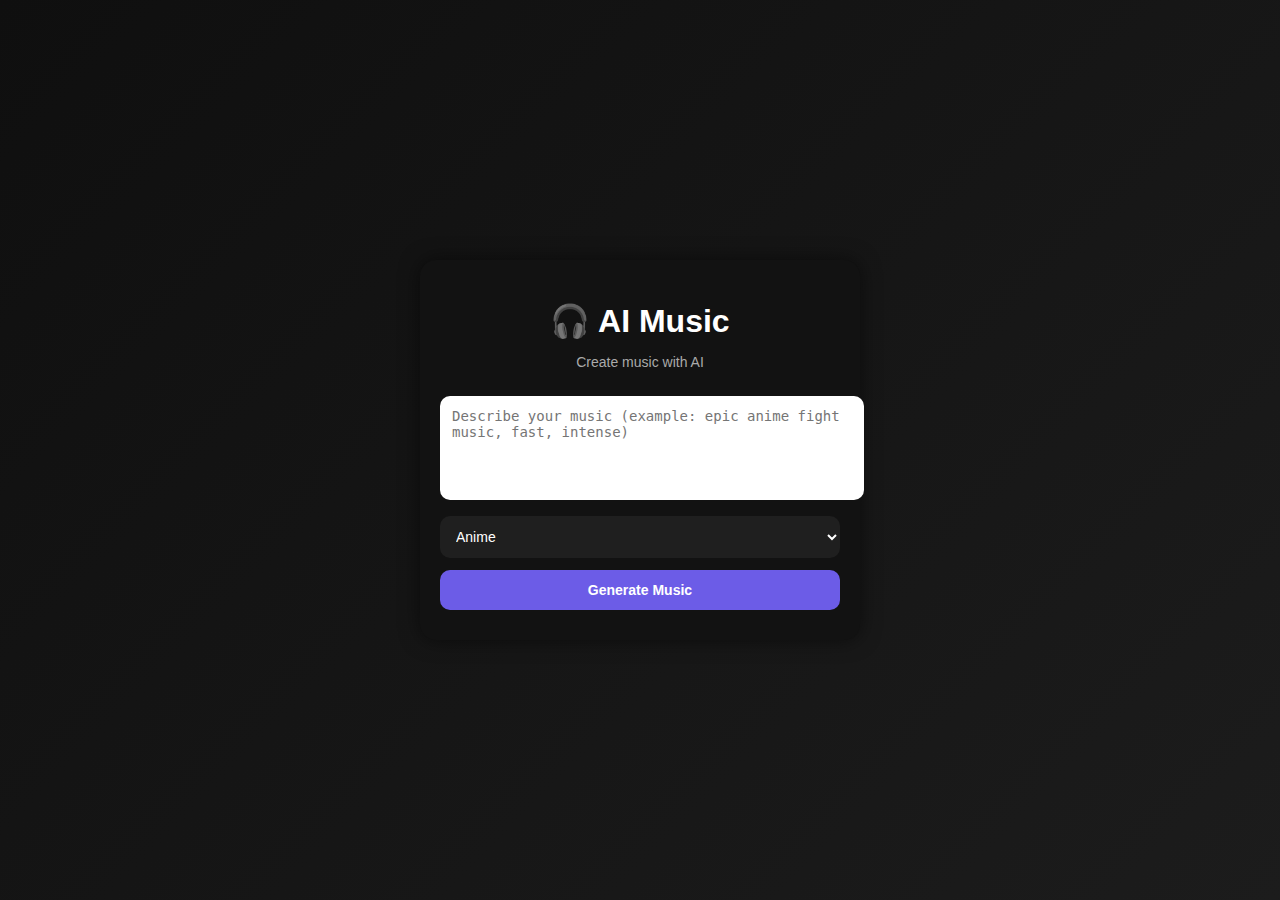
<file: index.html>
<!DOCTYPE html>
<html lang="en">
<head>
  <meta charset="UTF-8" />
  <meta name="viewport" content="width=device-width, initial-scale=1.0"/>
  <title>AI Music Generator</title>

  <style>
    body {
      margin: 0;
      font-family: Arial, sans-serif;
      background: linear-gradient(135deg, #0f0f0f, #1c1c1c);
      color: white;
      display: flex;
      justify-content: center;
      align-items: center;
      min-height: 100vh;
    }

    .container {
      width: 90%;
      max-width: 400px;
      background: #121212;
      border-radius: 16px;
      padding: 20px;
      box-shadow: 0 0 20px rgba(0,0,0,0.5);
    }

    h1 {
      text-align: center;
      margin-bottom: 10px;
    }

    p {
      text-align: center;
      font-size: 14px;
      color: #aaa;
    }

    textarea, select, button {
      width: 100%;
      margin-top: 12px;
      padding: 12px;
      border-radius: 10px;
      border: none;
      font-size: 14px;
    }

    textarea {
      resize: none;
      height: 80px;
    }

    select {
      background: #1f1f1f;
      color: white;
    }

    button {
      background: #6c5ce7;
      color: white;
      font-weight: bold;
      cursor: pointer;
    }

    button:disabled {
      background: #444;
      cursor: not-allowed;
    }

    audio {
      width: 100%;
      margin-top: 15px;
    }

    .status {
      margin-top: 10px;
      text-align: center;
      font-size: 13px;
      color: #ccc;
    }
  </style>
</head>

<body>

  <div class="container">
    <h1>🎧 AI Music</h1>
    <p>Create music with AI</p>

    <textarea id="prompt" placeholder="Describe your music (example: epic anime fight music, fast, intense)"></textarea>

    <select id="style">
      <option value="anime">Anime</option>
      <option value="cinematic">Cinematic</option>
      <option value="lofi">Lo-Fi</option>
      <option value="game">Game Background</option>
    </select>

    <button id="generateBtn" onclick="generateMusic()">Generate Music</button>

    <div class="status" id="status"></div>

    <audio id="audioPlayer" controls hidden></audio>
  </div>

  <script>
    async function generateMusic() {
      const prompt = document.getElementById("prompt").value;
      const style = document.getElementById("style").value;
      const button = document.getElementById("generateBtn");
      const status = document.getElementById("status");
      const audio = document.getElementById("audioPlayer");

      if (!prompt) {
        alert("Please enter a prompt");
        return;
      }

      button.disabled = true;
      status.textContent = "Generating music... ⏳";
      audio.hidden = true;

      try {
        // 🔴 REPLACE THIS WITH YOUR AI API URL
        const response = await fetch("https://kushisop-aimusic.hf.space/run/predict", {
          method: "POST",
          headers: {
            "Content-Type": "application/json"
          },
          body: JSON.stringify({
            prompt: prompt,
            style: style
          })
        });

        if (!response.ok) {
          throw new Error("AI request failed");
        }

        const data = await response.json();

        // Expecting audio URL from backend
        audio.src = data.audio_url;
        audio.hidden = false;
        audio.play();

        status.textContent = "Music ready 🎶";
      } catch (error) {
        console.error(error);
        status.textContent = "Error generating music ❌";
      }

      button.disabled = false;
    }
  </script>

</body>
</html>
</file>
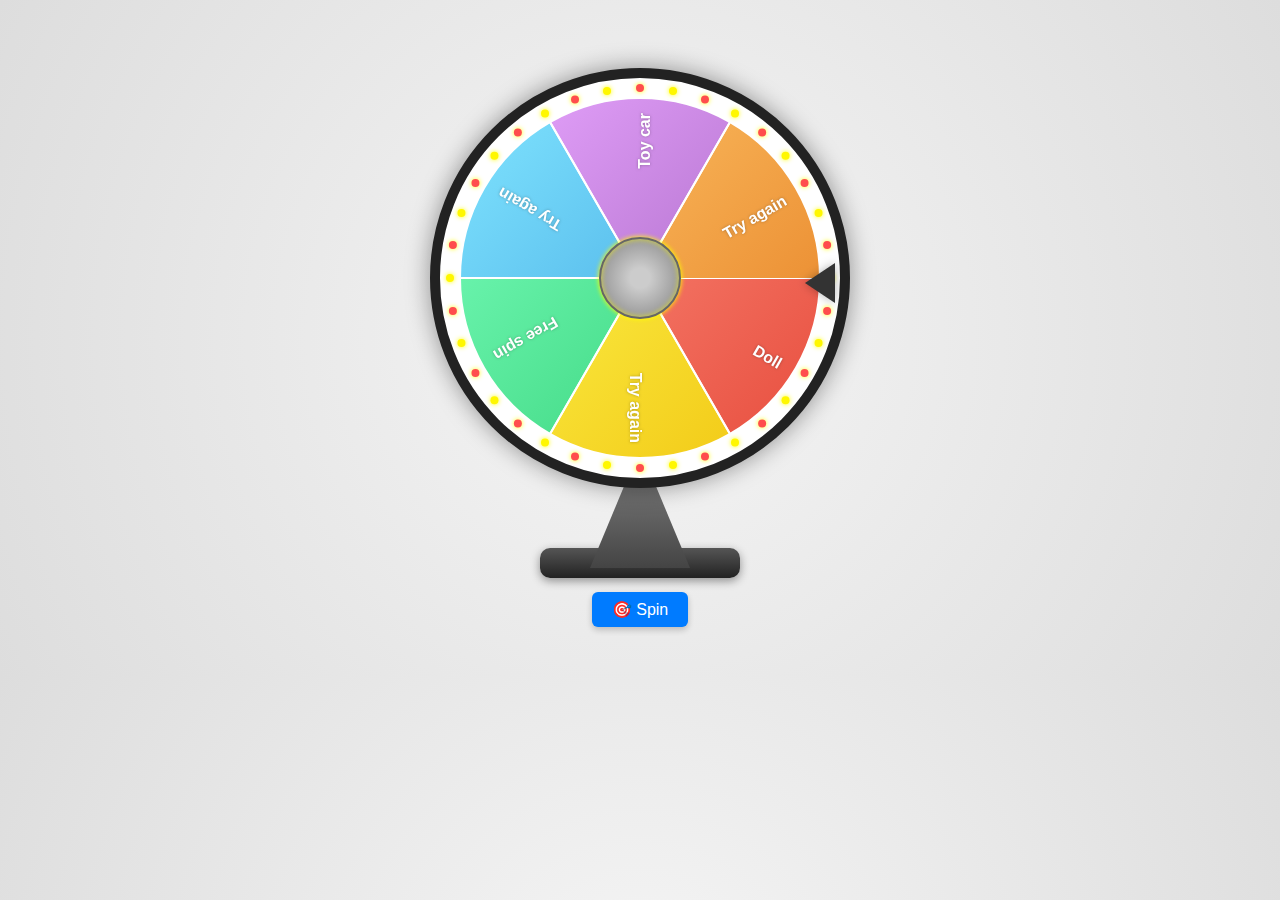
<file: Index.html>
<!DOCTYPE html>
<html lang="en">
<head>
  <meta charset="UTF-8" />
  <meta name="viewport" content="width=device-width, initial-scale=1.0" />
  <title>Lucky Wheel</title>
  <style>
    body {
      display: flex;
      flex-direction: column;
      align-items: center;
      background: radial-gradient(circle, #f5f5f5, #ddd);
      font-family: Arial, sans-serif;
      padding: 20px;
    }
    .wheel-container {
      position: relative;
      display: inline-block;
      margin-top: 40px;
    }
    canvas {
      border: 10px solid #222;
      border-radius: 50%;
      background: white;
      box-shadow: 0 0 25px rgba(0, 0, 0, 0.4);
      z-index: 2;
      position: relative;
    }
    .arrow {
      position: absolute;
      top: 200px;
      left: 50%;
      transform: translateX(400%) rotate(270deg);
      width: 0;
      height: 0;
      border-left: 20px solid transparent;
      border-right: 20px solid transparent;
      border-bottom: 30px solid #333;
      pointer-events: none;
      filter: drop-shadow(0 0 5px rgba(0, 0, 0, 0.3));
      transition: transform 0.05s;
      z-index: 3;
    }
    @keyframes shake {
      0% { transform: translateX(-50%) rotate(50deg); }
      25% { transform: translate(-55%, 0) rotate(50deg); }
      50% { transform: translateX(-50%) rotate(50deg); }
      75% { transform: translate(-45%, 0) rotate(50deg); }
      100% { transform: translateX(-50%) rotate(50deg); }
    }
    .stand {
      position: absolute;
      top: 380px;
      left: 50%;
      width: 100px;
      height: 120px;
      background: linear-gradient(to bottom, #888, #444);
      clip-path: polygon(50% 0%, 0% 100%, 100% 100%);
      transform: translateX(-50%);
      box-shadow: 0 3px 10px rgba(0, 0, 0, 0.3);
      z-index: 1;
    }
    .base {
      position: absolute;
      top: 480px;
      left: 50%;
      width: 200px;
      height: 30px;
      background: linear-gradient(to bottom, #555, #222);
      border-radius: 10px;
      transform: translateX(-50%);
      box-shadow: 0 3px 10px rgba(0, 0, 0, 0.4);
      z-index: 0;
    }
    button {
      padding: 8px 20px;
      background: #007bff;
      color: white;
      border: none;
      border-radius: 6px;
      font-size: 16px;
      cursor: pointer;
      margin-top: 100px;
      box-shadow: 0 3px 6px rgba(0, 0, 0, 0.2);
    }
    button:hover {
      background: #0056b3;
    }
    #result {
      margin-top: 20px;
      font-size: 20px;
      font-weight: bold;
      color: #444;
    }
  </style>
</head>
<body>
  <div class="wheel-container">
    <div class="arrow"></div>
    <canvas id="wheel" width="400" height="400"></canvas>
    <div class="stand"></div>
    <div class="base"></div>
  </div>
  <button onclick="spinWheel()">🎯 Spin</button>
  <div id="result"></div>

  <script>
    const canvas = document.getElementById("wheel");
    const ctx = canvas.getContext("2d");
    const centerX = canvas.width / 2;
    const centerY = canvas.height / 2;
    const radius = 180;
    const arrow = document.querySelector(".arrow");

    // --- Edit these ---
    let segments = ["Doll", "Try again", "Free spin", "Try again", "Toy car", "Try again"];
    let baseColors = ["#e74c3c", "#f1c40f", "#2ecc71", "#3498db", "#9b59b6", "#e67e22"];
    // Probabilities: same order as `segments`. Can be any non-negative numbers (they will be normalized).
    let probabilities = [1.0, 0.0, 0.0, 0.0, 0.0, 0.0];
    // -------------------

    let currentAngle = 0; // degrees
    let spinning = false;
    let tickSound = new Audio("https://www.soundjay.com/mechanical/sounds/mechanical-click-1.mp3");

    function drawWheel() {
      const segmentAngle = (2 * Math.PI) / segments.length;

      for (let i = 0; i < segments.length; i++) {
        const startAngle = i * segmentAngle;
        const endAngle = startAngle + segmentAngle;

        const grad = ctx.createLinearGradient(centerX - radius, centerY - radius, centerX + radius, centerY + radius);
        grad.addColorStop(0, lightenColor(baseColors[i % baseColors.length], 30));
        grad.addColorStop(1, baseColors[i % baseColors.length]);

        ctx.beginPath();
        ctx.moveTo(centerX, centerY);
        ctx.arc(centerX, centerY, radius, startAngle, endAngle);
        ctx.fillStyle = grad;
        ctx.fill();
        ctx.strokeStyle = "#fff";
        ctx.lineWidth = 2;
        ctx.stroke();

        ctx.beginPath();
        ctx.moveTo(centerX, centerY);
        ctx.lineTo(centerX + Math.cos(startAngle) * radius, centerY + Math.sin(startAngle) * radius);
        ctx.strokeStyle = "#fff";
        ctx.stroke();

        ctx.save();
        ctx.translate(centerX, centerY);
        ctx.rotate(startAngle + segmentAngle / 2);
        ctx.textAlign = "right";
        ctx.fillStyle = "#fff";
        ctx.font = "bold 16px Arial";
        ctx.shadowColor = "rgba(0,0,0,0.3)";
        ctx.shadowBlur = 3;
        ctx.fillText(segments[i], radius - 15, 10);
        ctx.restore();
      }

      const dots = 36;
      for (let i = 0; i < dots; i++) {
        const angle = (2 * Math.PI / dots) * i;
        const x = centerX + Math.cos(angle) * (radius + 10);
        const y = centerY + Math.sin(angle) * (radius + 10);

        ctx.beginPath();
        ctx.arc(x, y, 4, 0, Math.PI * 2);
        ctx.fillStyle = i % 2 === 0 ? "#fff700" : "#ff4d4d";
        ctx.shadowColor = "#ff0";
        ctx.shadowBlur = 5;
        ctx.fill();
      }

      const metallicGrad = ctx.createRadialGradient(centerX, centerY, 10, centerX, centerY, 50);
      metallicGrad.addColorStop(0, "#ccc");
      metallicGrad.addColorStop(1, "#888");
      ctx.beginPath();
      ctx.arc(centerX, centerY, 40, 0, 2 * Math.PI);
      ctx.fillStyle = metallicGrad;
      ctx.fill();
      ctx.strokeStyle = "#666";
      ctx.stroke();
    }

    function lightenColor(color, percent) {
      const num = parseInt(color.replace("#", ""), 16);
      const amt = Math.round(2.55 * percent);
      const R = (num >> 16) + amt;
      const G = (num >> 8 & 0x00FF) + amt;
      const B = (num & 0x0000FF) + amt;
      return "#" + (
        0x1000000 +
        (R < 255 ? (R < 1 ? 0 : R) : 255) * 0x10000 +
        (G < 255 ? (G < 1 ? 0 : G) : 255) * 0x100 +
        (B < 255 ? (B < 1 ? 0 : B) : 255)
      ).toString(16).slice(1);
    }

    function pickWeightedSegment() {
      // defensive: if mismatch lengths, use uniform weights
      if (!Array.isArray(probabilities) || probabilities.length !== segments.length) {
        console.warn("probabilities length mismatch - using uniform weights");
        return Math.floor(Math.random() * segments.length);
      }
      const total = probabilities.reduce((a, b) => a + Math.max(0, b), 0);
      if (total === 0) {
        return Math.floor(Math.random() * segments.length);
      }
      let r = Math.random() * total;
      let cum = 0;
      for (let i = 0; i < probabilities.length; i++) {
        cum += Math.max(0, probabilities[i]);
        if (r <= cum) return i;
      }
      return probabilities.length - 1;
    }

    // easing used to create realistic slow-down
    function easeOutCubic(x) {
      return 1 - Math.pow(1 - x, 3);
    }

    function spinWheel() {
      if (spinning) return;
      spinning = true;

      // pick winning index using our weighted function
      const winningIndex = pickWeightedSegment();

      const n = segments.length;
      const segmentAngle = 360 / n;
      // center of the winning slice in the same formula used to detect slice under arrow:
      const randomOffset = (Math.random() - 0.5) * (segmentAngle * 0.8); 
// Random offset up to 80% of slice width, but centered
const exactStopAngle = (segments.length - winningIndex) * segmentAngle - (segmentAngle / 2) + randomOffset;

      // normalize current angle to [0, 360)
      const startAngle = currentAngle;
      const startNormalized = ((startAngle % 360) + 360) % 360;

      // compute minimal positive delta to reach exactStopAngle
      const delta = ((exactStopAngle - startNormalized) + 360) % 360;

      // add a few full rotations so it feels random
      const extraRotations = Math.floor(Math.random() * 3) + 5; // 5..7 full spins
      const targetAngle = startAngle + extraRotations * 360 + delta;

      // animation duration (ms) - varies slightly for natural feel
      const duration = 4200 + Math.random() * 1600; // ~4.2s to 5.8s

      let startTime = null;
      let lastSegment = -1;

      function animate(time) {
        if (!startTime) startTime = time;
        const elapsed = time - startTime;
        const t = Math.min(1, elapsed / duration);
        const eased = easeOutCubic(t);

        currentAngle = startAngle + (targetAngle - startAngle) * eased;

        // draw rotated wheel
        ctx.clearRect(0, 0, canvas.width, canvas.height);
        ctx.save();
        ctx.translate(centerX, centerY);
        ctx.rotate(currentAngle * Math.PI / 180);
        ctx.translate(-centerX, -centerY);
        drawWheel();
        ctx.restore();

        // compute which segment is under arrow using same formula as before
        const normalized = ((currentAngle % 360) + 360) % 360;
        const segIndex = Math.floor((360 - normalized) / segmentAngle) % n;

        if (segIndex !== lastSegment) {
          // play tick (safe-guard for autoplay)
          try {
            tickSound.currentTime = 0;
            // some browsers disallow play before user gesture; this call is triggered by button click so should be allowed
            tickSound.play();
          } catch (e) { /* ignore */ }
          lastSegment = segIndex;
        }

        // make arrow 'shake' during final phase for realism
        if (t > 0.88) {
          arrow.classList.add("shake");
        } else {
          arrow.classList.remove("shake");
        }

        if (t < 1) {
          requestAnimationFrame(animate);
        } else {
          // ensure final exact angle (avoid floating rounding issues)
          currentAngle = targetAngle;
          spinning = false;
          arrow.classList.remove("shake");
          document.getElementById("result").textContent = "🎉 You won: " + segments[winningIndex];
        }
      }

      requestAnimationFrame(animate);
    }

    // initial draw
    drawWheel();
  </script>
</body>
  </html>
</file>
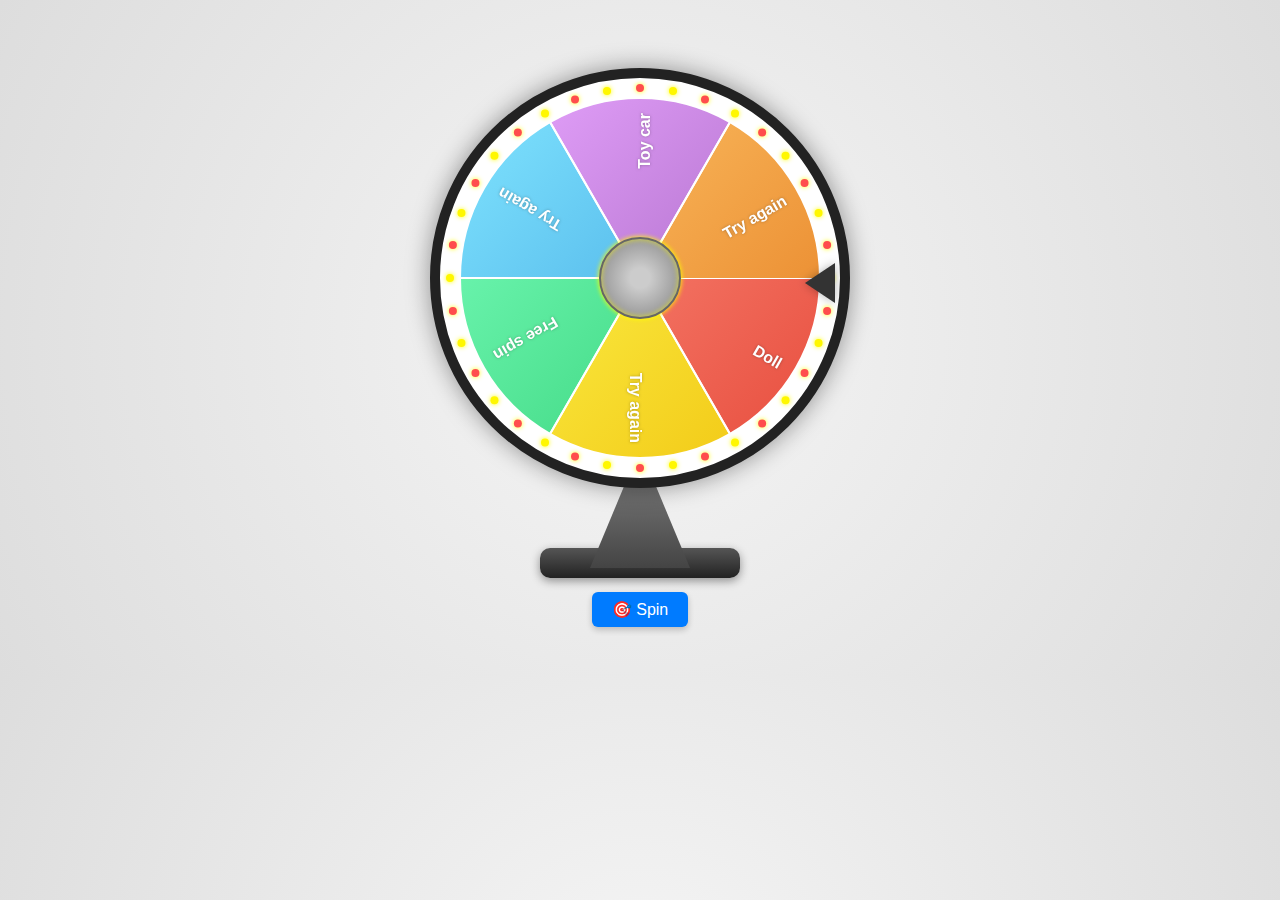
<file: 13.html>
<!DOCTYPE html>
<html lang="en">
<head>
  <meta charset="UTF-8" />
  <meta name="viewport" content="width=device-width, initial-scale=1.0" />
  <title>Lucky Wheel</title>
  <style>
    body {
      display: flex;
      flex-direction: column;
      align-items: center;
      background: radial-gradient(circle, #f5f5f5, #ddd);
      font-family: Arial, sans-serif;
      padding: 20px;
    }
    .wheel-container {
      position: relative;
      display: inline-block;
      margin-top: 40px;
    }
    canvas {
      border: 10px solid #222;
      border-radius: 50%;
      background: white;
      box-shadow: 0 0 25px rgba(0, 0, 0, 0.4);
      z-index: 2;
      position: relative;
    }
    .arrow {
      position: absolute;
      top: 200px;
      left: 50%;
      transform: translateX(400%) rotate(270deg);
      width: 0;
      height: 0;
      border-left: 20px solid transparent;
      border-right: 20px solid transparent;
      border-bottom: 30px solid #333;
      pointer-events: none;
      filter: drop-shadow(0 0 5px rgba(0, 0, 0, 0.3));
      transition: transform 0.05s;
      z-index: 3;
    }
    @keyframes shake {
      0% { transform: translateX(-50%) rotate(50deg); }
      25% { transform: translate(-55%, 0) rotate(50deg); }
      50% { transform: translateX(-50%) rotate(50deg); }
      75% { transform: translate(-45%, 0) rotate(50deg); }
      100% { transform: translateX(-50%) rotate(50deg); }
    }
    .stand {
      position: absolute;
      top: 380px;
      left: 50%;
      width: 100px;
      height: 120px;
      background: linear-gradient(to bottom, #888, #444);
      clip-path: polygon(50% 0%, 0% 100%, 100% 100%);
      transform: translateX(-50%);
      box-shadow: 0 3px 10px rgba(0, 0, 0, 0.3);
      z-index: 1;
    }
    .base {
      position: absolute;
      top: 480px;
      left: 50%;
      width: 200px;
      height: 30px;
      background: linear-gradient(to bottom, #555, #222);
      border-radius: 10px;
      transform: translateX(-50%);
      box-shadow: 0 3px 10px rgba(0, 0, 0, 0.4);
      z-index: 0;
    }
    button {
      padding: 8px 20px;
      background: #007bff;
      color: white;
      border: none;
      border-radius: 6px;
      font-size: 16px;
      cursor: pointer;
      margin-top: 100px;
      box-shadow: 0 3px 6px rgba(0, 0, 0, 0.2);
    }
    button:hover {
      background: #0056b3;
    }
    #result {
      margin-top: 20px;
      font-size: 20px;
      font-weight: bold;
      color: #444;
    }
  </style>
</head>
<body>
  <div class="wheel-container">
    <div class="arrow"></div>
    <canvas id="wheel" width="400" height="400"></canvas>
    <div class="stand"></div>
    <div class="base"></div>
  </div>
  <button onclick="spinWheel()">🎯 Spin</button>
  <div id="result"></div>

  <script>
    const canvas = document.getElementById("wheel");
    const ctx = canvas.getContext("2d");
    const centerX = canvas.width / 2;
    const centerY = canvas.height / 2;
    const radius = 180;
    const arrow = document.querySelector(".arrow");

    // --- Edit these ---
    let segments = ["Doll", "Try again", "Free spin", "Try again", "Toy car", "Try again"];
    let baseColors = ["#e74c3c", "#f1c40f", "#2ecc71", "#3498db", "#9b59b6", "#e67e22"];
    // Probabilities: same order as `segments`. Can be any non-negative numbers (they will be normalized).
    let probabilities = [1.0, 0.0, 0.0, 0.0, 0.0, 0.0];
    // -------------------

    let currentAngle = 0; // degrees
    let spinning = false;
    let tickSound = new Audio("https://www.soundjay.com/mechanical/sounds/mechanical-click-1.mp3");

    function drawWheel() {
      const segmentAngle = (2 * Math.PI) / segments.length;

      for (let i = 0; i < segments.length; i++) {
        const startAngle = i * segmentAngle;
        const endAngle = startAngle + segmentAngle;

        const grad = ctx.createLinearGradient(centerX - radius, centerY - radius, centerX + radius, centerY + radius);
        grad.addColorStop(0, lightenColor(baseColors[i % baseColors.length], 30));
        grad.addColorStop(1, baseColors[i % baseColors.length]);

        ctx.beginPath();
        ctx.moveTo(centerX, centerY);
        ctx.arc(centerX, centerY, radius, startAngle, endAngle);
        ctx.fillStyle = grad;
        ctx.fill();
        ctx.strokeStyle = "#fff";
        ctx.lineWidth = 2;
        ctx.stroke();

        ctx.beginPath();
        ctx.moveTo(centerX, centerY);
        ctx.lineTo(centerX + Math.cos(startAngle) * radius, centerY + Math.sin(startAngle) * radius);
        ctx.strokeStyle = "#fff";
        ctx.stroke();

        ctx.save();
        ctx.translate(centerX, centerY);
        ctx.rotate(startAngle + segmentAngle / 2);
        ctx.textAlign = "right";
        ctx.fillStyle = "#fff";
        ctx.font = "bold 16px Arial";
        ctx.shadowColor = "rgba(0,0,0,0.3)";
        ctx.shadowBlur = 3;
        ctx.fillText(segments[i], radius - 15, 10);
        ctx.restore();
      }

      const dots = 36;
      for (let i = 0; i < dots; i++) {
        const angle = (2 * Math.PI / dots) * i;
        const x = centerX + Math.cos(angle) * (radius + 10);
        const y = centerY + Math.sin(angle) * (radius + 10);

        ctx.beginPath();
        ctx.arc(x, y, 4, 0, Math.PI * 2);
        ctx.fillStyle = i % 2 === 0 ? "#fff700" : "#ff4d4d";
        ctx.shadowColor = "#ff0";
        ctx.shadowBlur = 5;
        ctx.fill();
      }

      const metallicGrad = ctx.createRadialGradient(centerX, centerY, 10, centerX, centerY, 50);
      metallicGrad.addColorStop(0, "#ccc");
      metallicGrad.addColorStop(1, "#888");
      ctx.beginPath();
      ctx.arc(centerX, centerY, 40, 0, 2 * Math.PI);
      ctx.fillStyle = metallicGrad;
      ctx.fill();
      ctx.strokeStyle = "#666";
      ctx.stroke();
    }

    function lightenColor(color, percent) {
      const num = parseInt(color.replace("#", ""), 16);
      const amt = Math.round(2.55 * percent);
      const R = (num >> 16) + amt;
      const G = (num >> 8 & 0x00FF) + amt;
      const B = (num & 0x0000FF) + amt;
      return "#" + (
        0x1000000 +
        (R < 255 ? (R < 1 ? 0 : R) : 255) * 0x10000 +
        (G < 255 ? (G < 1 ? 0 : G) : 255) * 0x100 +
        (B < 255 ? (B < 1 ? 0 : B) : 255)
      ).toString(16).slice(1);
    }

    function pickWeightedSegment() {
      // defensive: if mismatch lengths, use uniform weights
      if (!Array.isArray(probabilities) || probabilities.length !== segments.length) {
        console.warn("probabilities length mismatch - using uniform weights");
        return Math.floor(Math.random() * segments.length);
      }
      const total = probabilities.reduce((a, b) => a + Math.max(0, b), 0);
      if (total === 0) {
        return Math.floor(Math.random() * segments.length);
      }
      let r = Math.random() * total;
      let cum = 0;
      for (let i = 0; i < probabilities.length; i++) {
        cum += Math.max(0, probabilities[i]);
        if (r <= cum) return i;
      }
      return probabilities.length - 1;
    }

    // easing used to create realistic slow-down
    function easeOutCubic(x) {
      return 1 - Math.pow(1 - x, 3);
    }

    function spinWheel() {
      if (spinning) return;
      spinning = true;

      // pick winning index using our weighted function
      const winningIndex = pickWeightedSegment();

      const n = segments.length;
      const segmentAngle = 360 / n;
      // center of the winning slice in the same formula used to detect slice under arrow:
      const randomOffset = (Math.random() - 0.5) * (segmentAngle * 0.8); 
// Random offset up to 80% of slice width, but centered
const exactStopAngle = (segments.length - winningIndex) * segmentAngle - (segmentAngle / 2) + randomOffset;

      // normalize current angle to [0, 360)
      const startAngle = currentAngle;
      const startNormalized = ((startAngle % 360) + 360) % 360;

      // compute minimal positive delta to reach exactStopAngle
      const delta = ((exactStopAngle - startNormalized) + 360) % 360;

      // add a few full rotations so it feels random
      const extraRotations = Math.floor(Math.random() * 3) + 5; // 5..7 full spins
      const targetAngle = startAngle + extraRotations * 360 + delta;

      // animation duration (ms) - varies slightly for natural feel
      const duration = 4200 + Math.random() * 1600; // ~4.2s to 5.8s

      let startTime = null;
      let lastSegment = -1;

      function animate(time) {
        if (!startTime) startTime = time;
        const elapsed = time - startTime;
        const t = Math.min(1, elapsed / duration);
        const eased = easeOutCubic(t);

        currentAngle = startAngle + (targetAngle - startAngle) * eased;

        // draw rotated wheel
        ctx.clearRect(0, 0, canvas.width, canvas.height);
        ctx.save();
        ctx.translate(centerX, centerY);
        ctx.rotate(currentAngle * Math.PI / 180);
        ctx.translate(-centerX, -centerY);
        drawWheel();
        ctx.restore();

        // compute which segment is under arrow using same formula as before
        const normalized = ((currentAngle % 360) + 360) % 360;
        const segIndex = Math.floor((360 - normalized) / segmentAngle) % n;

        if (segIndex !== lastSegment) {
          // play tick (safe-guard for autoplay)
          try {
            tickSound.currentTime = 0;
            // some browsers disallow play before user gesture; this call is triggered by button click so should be allowed
            tickSound.play();
          } catch (e) { /* ignore */ }
          lastSegment = segIndex;
        }

        // make arrow 'shake' during final phase for realism
        if (t > 0.88) {
          arrow.classList.add("shake");
        } else {
          arrow.classList.remove("shake");
        }

        if (t < 1) {
          requestAnimationFrame(animate);
        } else {
          // ensure final exact angle (avoid floating rounding issues)
          currentAngle = targetAngle;
          spinning = false;
          arrow.classList.remove("shake");
          document.getElementById("result").textContent = "🎉 You won: " + segments[winningIndex];
        }
      }

      requestAnimationFrame(animate);
    }

    // initial draw
    drawWheel();
  </script>
</body>
</html>
</file>
